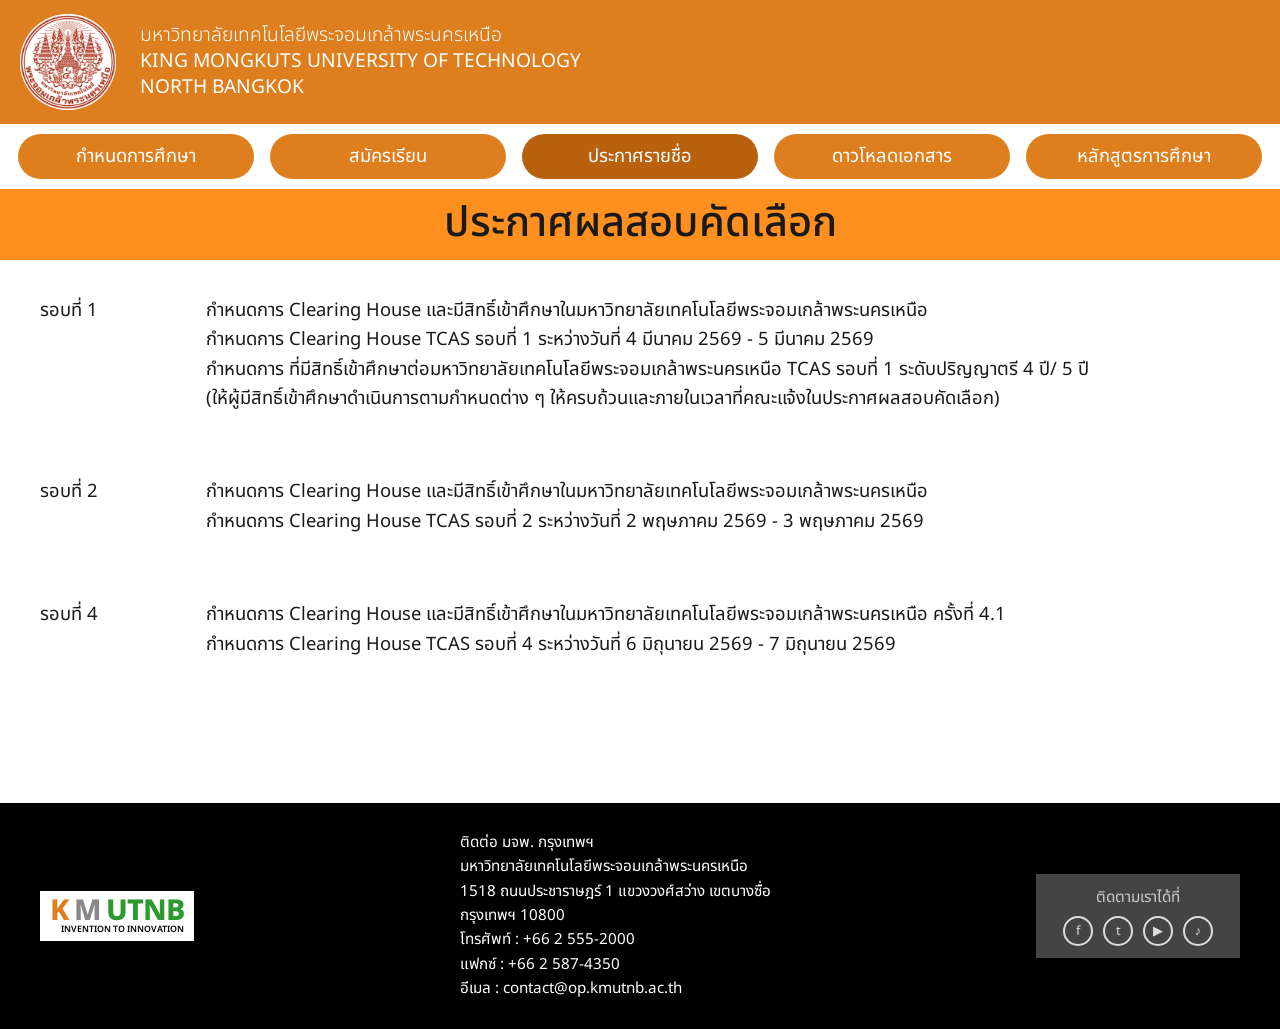
<file: announce.html>
<!doctype html>
<html lang="th">
  <head>
    <meta charset="UTF-8" />
    <meta name="viewport" content="width=device-width, initial-scale=1" />
    <title>ประกาศรายชื่อ</title>
    <link rel="preconnect" href="https://fonts.googleapis.com" />
    <link
      href="https://fonts.googleapis.com/css2?family=Noto+Sans+Thai:wght@300;400;500;700;800&display=swap"
      rel="stylesheet"
    />
    <link rel="stylesheet" href="style.css" />
  </head>
  <body>
    <header class="site-header">
      <div class="logo-seal">
      <img class="logo-seal" src="logo.png" alt="ตรามหาวิทยาลัยเทคโนโลยีพระจอมเกล้าพระนครเหนือ" />
      </div>
      <div class="site-title">
        มหาวิทยาลัยเทคโนโลยีพระจอมเกล้าพระนครเหนือ
        <strong>
          KING MONGKUTS UNIVERSITY OF TECHNOLOGY
          <br />
          NORTH BANGKOK
        </strong>
      </div>
    </header>
    <nav class="nav">
      <a href="schedule.html">กำหนดการศึกษา</a>
      <a href="apply.html">สมัครเรียน</a>
      <a href="announce.html" class="active">ประกาศรายชื่อ</a>
      <a href="download.html">ดาวโหลดเอกสาร</a>
      <a href="curriculum.html">หลักสูตรการศึกษา</a>
    </nav>
    <main>
      <h1 class="page-title">ประกาศผลสอบคัดเลือก</h1>
      <div class="announce">
        <div class="round-row">
          <div class="no">รอบที่ 1</div>
          <div>
            กำหนดการ Clearing House และมีสิทธิ์เข้าศึกษาในมหาวิทยาลัยเทคโนโลยีพระจอมเกล้าพระนครเหนือ
            <br />
            กำหนดการ Clearing House TCAS รอบที่ 1 ระหว่างวันที่ 4 มีนาคม 2569 - 5 มีนาคม 2569
            <br />
            กำหนดการ ที่มีสิทธิ์เข้าศึกษาต่อมหาวิทยาลัยเทคโนโลยีพระจอมเกล้าพระนครเหนือ TCAS รอบที่ 1
            ระดับปริญญาตรี 4 ปี/ 5 ปี
            <br />
            (ให้ผู้มีสิทธิ์เข้าศึกษาดำเนินการตามกำหนดต่าง ๆ
            ให้ครบถ้วนและภายในเวลาที่คณะแจ้งในประกาศผลสอบคัดเลือก)
          </div>
        </div>
        <div class="round-row">
          <div class="no">รอบที่ 2</div>
          <div>
            กำหนดการ Clearing House และมีสิทธิ์เข้าศึกษาในมหาวิทยาลัยเทคโนโลยีพระจอมเกล้าพระนครเหนือ
            <br />
            กำหนดการ Clearing House TCAS รอบที่ 2 ระหว่างวันที่ 2 พฤษภาคม 2569 - 3 พฤษภาคม 2569
          </div>
        </div>
        <div class="round-row">
          <div class="no">รอบที่ 4</div>
          <div>
            กำหนดการ Clearing House และมีสิทธิ์เข้าศึกษาในมหาวิทยาลัยเทคโนโลยีพระจอมเกล้าพระนครเหนือ
            ครั้งที่ 4.1
            <br />
            กำหนดการ Clearing House TCAS รอบที่ 4 ระหว่างวันที่ 6 มิถุนายน 2569 - 7 มิถุนายน 2569
          </div>
        </div>
      </div>
    </main>
    <footer class="site-footer">
      <div class="footer-logo">
        <span class="k">K</span>
        <span class="m">M</span>
        <span class="n">UTNB</span>
        <small>INVENTION TO INNOVATION</small>
      </div>
      <address style="font-style: normal">
        ติดต่อ มจพ. กรุงเทพฯ
        <br />
        มหาวิทยาลัยเทคโนโลยีพระจอมเกล้าพระนครเหนือ
        <br />
        1518 ถนนประชาราษฎร์ 1 แขวงวงศ์สว่าง เขตบางซื่อ
        <br />
        กรุงเทพฯ 10800
        <br />
        โทรศัพท์ : +66 2 555-2000
        <br />
        แฟกซ์ : +66 2 587-4350
        <br />
        อีเมล : contact@op.kmutnb.ac.th
      </address>
      <div class="social">
        ติดตามเราได้ที่
        <br />
        <span>f</span>
        <span>t</span>
        <span>▶</span>
        <span>♪</span>
      </div>
    </footer>
  </body>
</html>
</file>
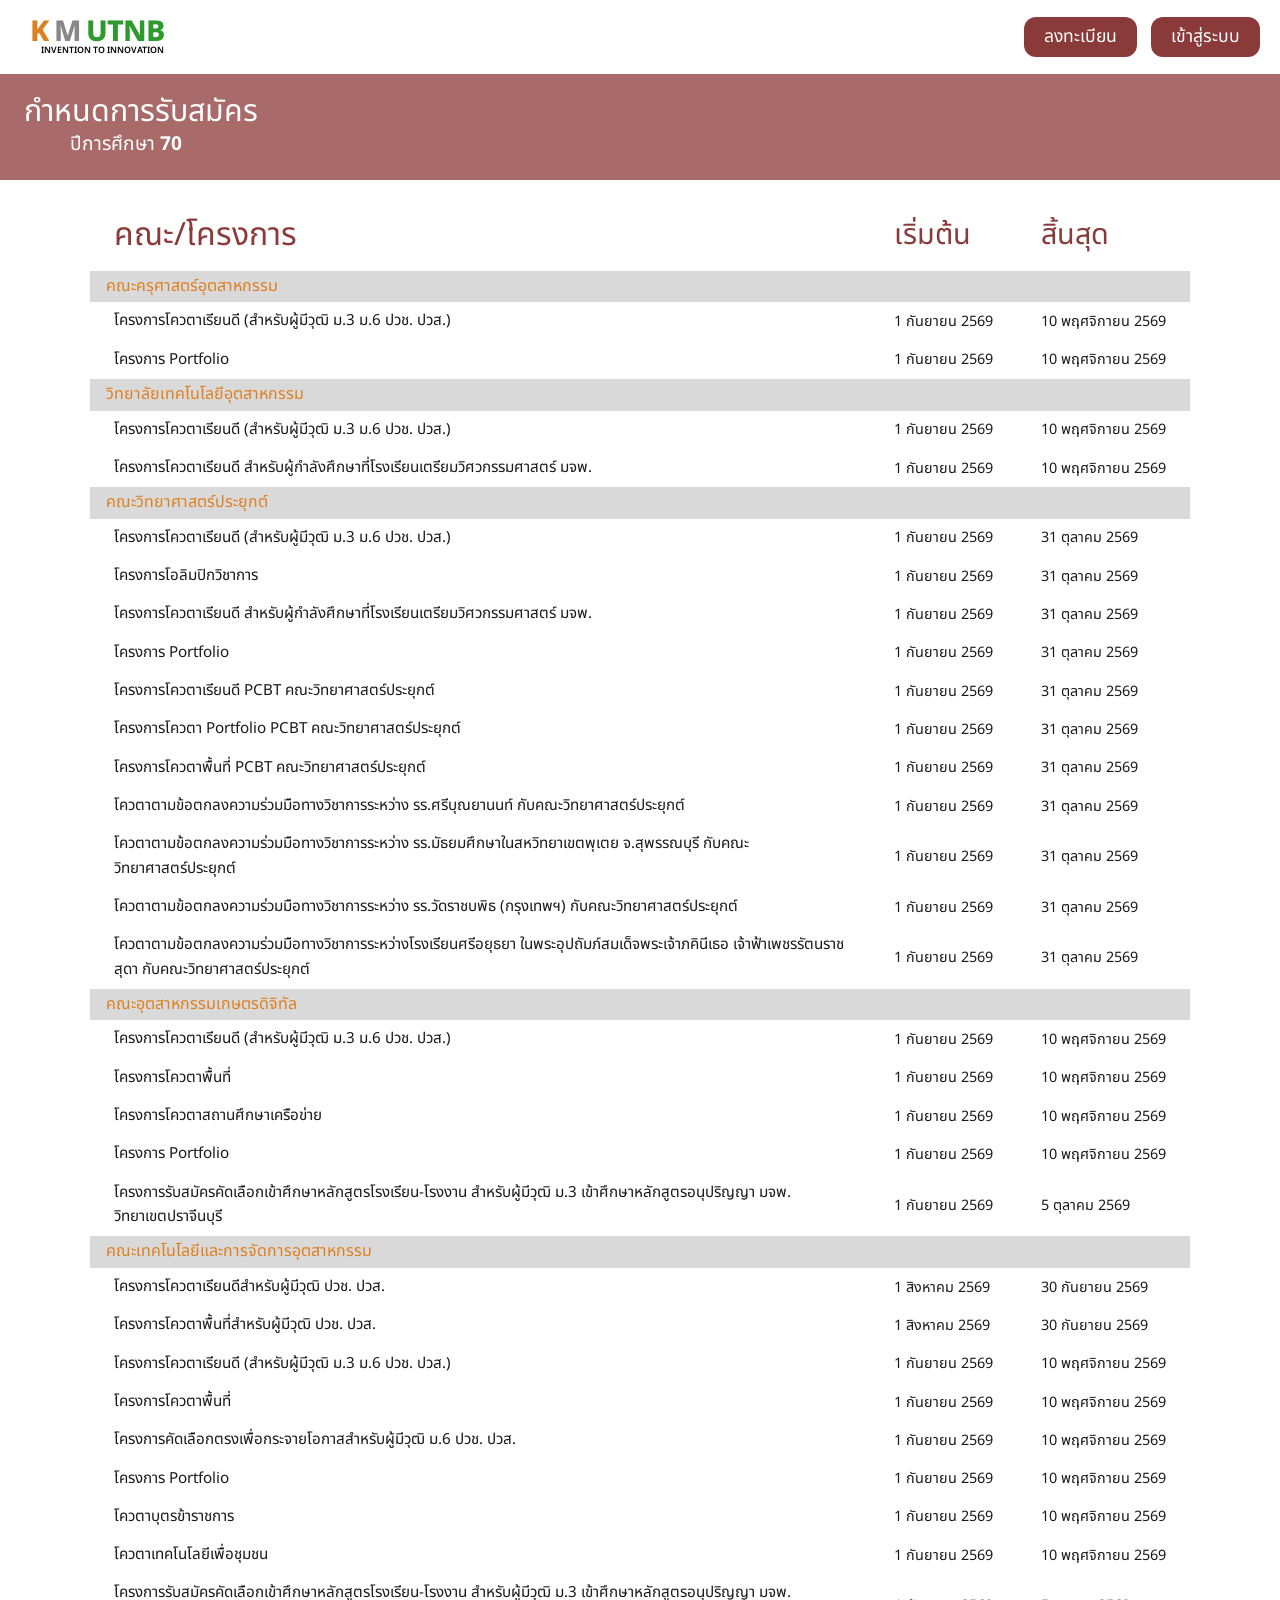
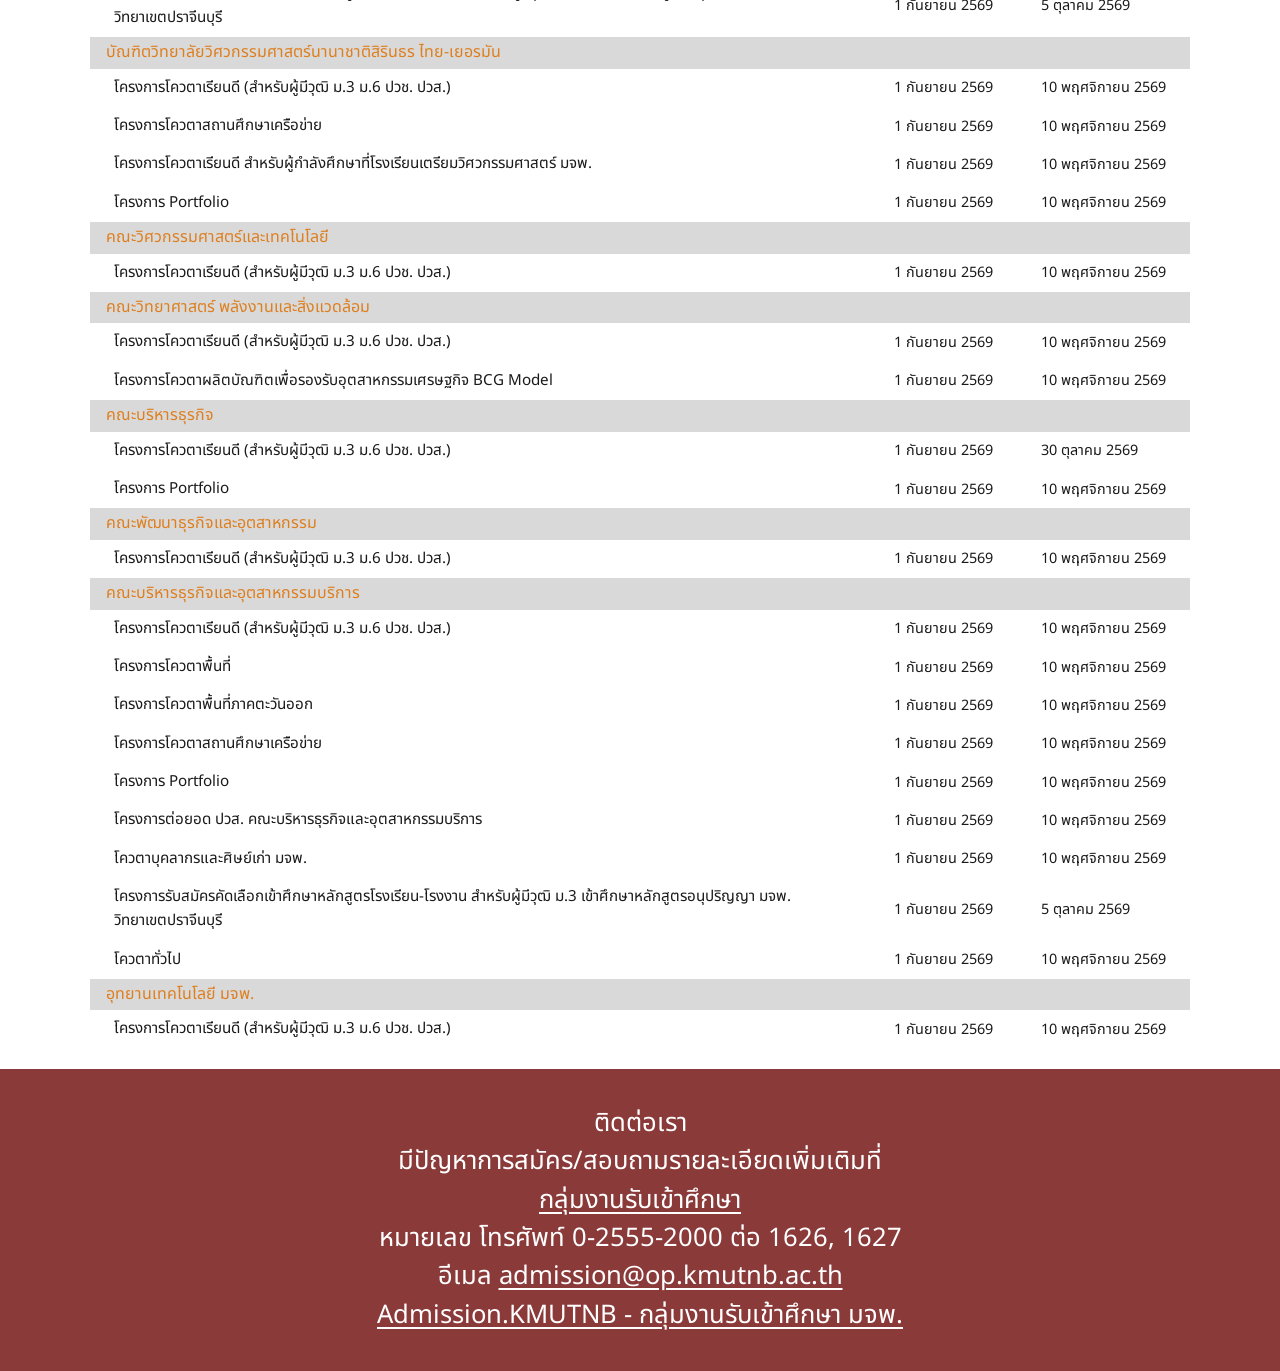
<file: apply.html>
<!doctype html>
<html lang="th">
  <head>
    <meta charset="UTF-8" />
    <meta name="viewport" content="width=device-width, initial-scale=1" />
    <title>สมัครเรียน</title>
    <link rel="preconnect" href="https://fonts.googleapis.com" />
    <link
      href="https://fonts.googleapis.com/css2?family=Noto+Sans+Thai:wght@300;400;500;700;800&display=swap"
      rel="stylesheet"
    />
    <link rel="stylesheet" href="style.css" />
  </head>
  <body class="apply">
    <div class="top">
      <div class="footer-logo">
        <span class="k">K</span>
        <span class="m">M</span>
        <span class="n">UTNB</span>
        <small>INVENTION TO INNOVATION</small>
      </div>
      <div class="btns">
        <a href="register.html">ลงทะเบียน</a>
        <a href="login.html">เข้าสู่ระบบ</a>
      </div>
    </div>
    <div class="apply-hero">
      <h1>กำหนดการรับสมัคร</h1>
      <p>
        ปีการศึกษา
        <b>70</b>
      </p>
    </div>
    <main>
      <table class="apply-table">
        <thead>
          <tr>
            <th>คณะ/โครงการ</th>
            <th>เริ่มต้น</th>
            <th>สิ้นสุด</th>
          </tr>
        </thead>
        <tbody>
          <tr class="faculty"><td colspan="3">คณะครุศาสตร์อุตสาหกรรม</td></tr>
          <tr>
            <td>โครงการโควตาเรียนดี (สำหรับผู้มีวุฒิ ม.3 ม.6 ปวช. ปวส.)</td>
            <td class="d">1 กันยายน 2569</td>
            <td class="d">10 พฤศจิกายน 2569</td>
          </tr>
          <tr>
            <td>โครงการ Portfolio</td>
            <td class="d">1 กันยายน 2569</td>
            <td class="d">10 พฤศจิกายน 2569</td>
          </tr>
          <tr class="faculty"><td colspan="3">วิทยาลัยเทคโนโลยีอุตสาหกรรม</td></tr>
          <tr>
            <td>โครงการโควตาเรียนดี (สำหรับผู้มีวุฒิ ม.3 ม.6 ปวช. ปวส.)</td>
            <td class="d">1 กันยายน 2569</td>
            <td class="d">10 พฤศจิกายน 2569</td>
          </tr>
          <tr>
            <td>โครงการโควตาเรียนดี สำหรับผู้กำลังศึกษาที่โรงเรียนเตรียมวิศวกรรมศาสตร์ มจพ.</td>
            <td class="d">1 กันยายน 2569</td>
            <td class="d">10 พฤศจิกายน 2569</td>
          </tr>
          <tr class="faculty"><td colspan="3">คณะวิทยาศาสตร์ประยุกต์</td></tr>
          <tr>
            <td>โครงการโควตาเรียนดี (สำหรับผู้มีวุฒิ ม.3 ม.6 ปวช. ปวส.)</td>
            <td class="d">1 กันยายน 2569</td>
            <td class="d">31 ตุลาคม 2569</td>
          </tr>
          <tr>
            <td>โครงการโอลิมปิกวิชาการ</td>
            <td class="d">1 กันยายน 2569</td>
            <td class="d">31 ตุลาคม 2569</td>
          </tr>
          <tr>
            <td>โครงการโควตาเรียนดี สำหรับผู้กำลังศึกษาที่โรงเรียนเตรียมวิศวกรรมศาสตร์ มจพ.</td>
            <td class="d">1 กันยายน 2569</td>
            <td class="d">31 ตุลาคม 2569</td>
          </tr>
          <tr>
            <td>โครงการ Portfolio</td>
            <td class="d">1 กันยายน 2569</td>
            <td class="d">31 ตุลาคม 2569</td>
          </tr>
          <tr>
            <td>โครงการโควตาเรียนดี PCBT คณะวิทยาศาสตร์ประยุกต์</td>
            <td class="d">1 กันยายน 2569</td>
            <td class="d">31 ตุลาคม 2569</td>
          </tr>
          <tr>
            <td>โครงการโควตา Portfolio PCBT คณะวิทยาศาสตร์ประยุกต์</td>
            <td class="d">1 กันยายน 2569</td>
            <td class="d">31 ตุลาคม 2569</td>
          </tr>
          <tr>
            <td>โครงการโควตาพื้นที่ PCBT คณะวิทยาศาสตร์ประยุกต์</td>
            <td class="d">1 กันยายน 2569</td>
            <td class="d">31 ตุลาคม 2569</td>
          </tr>
          <tr>
            <td>
              โควตาตามข้อตกลงความร่วมมือทางวิชาการระหว่าง รร.ศรีบุณยานนท์ กับคณะวิทยาศาสตร์ประยุกต์
            </td>
            <td class="d">1 กันยายน 2569</td>
            <td class="d">31 ตุลาคม 2569</td>
          </tr>
          <tr>
            <td>
              โควตาตามข้อตกลงความร่วมมือทางวิชาการระหว่าง รร.มัธยมศึกษาในสหวิทยาเขตพุเตย
              จ.สุพรรณบุรี กับคณะวิทยาศาสตร์ประยุกต์
            </td>
            <td class="d">1 กันยายน 2569</td>
            <td class="d">31 ตุลาคม 2569</td>
          </tr>
          <tr>
            <td>
              โควตาตามข้อตกลงความร่วมมือทางวิชาการระหว่าง รร.วัดราชบพิธ (กรุงเทพฯ)
              กับคณะวิทยาศาสตร์ประยุกต์
            </td>
            <td class="d">1 กันยายน 2569</td>
            <td class="d">31 ตุลาคม 2569</td>
          </tr>
          <tr>
            <td>
              โควตาตามข้อตกลงความร่วมมือทางวิชาการระหว่างโรงเรียนศรีอยุธยา
              ในพระอุปถัมภ์สมเด็จพระเจ้าภคินีเธอ เจ้าฟ้าเพชรรัตนราชสุดา กับคณะวิทยาศาสตร์ประยุกต์
            </td>
            <td class="d">1 กันยายน 2569</td>
            <td class="d">31 ตุลาคม 2569</td>
          </tr>
          <tr class="faculty"><td colspan="3">คณะอุตสาหกรรมเกษตรดิจิทัล</td></tr>
          <tr>
            <td>โครงการโควตาเรียนดี (สำหรับผู้มีวุฒิ ม.3 ม.6 ปวช. ปวส.)</td>
            <td class="d">1 กันยายน 2569</td>
            <td class="d">10 พฤศจิกายน 2569</td>
          </tr>
          <tr>
            <td>โครงการโควตาพื้นที่</td>
            <td class="d">1 กันยายน 2569</td>
            <td class="d">10 พฤศจิกายน 2569</td>
          </tr>
          <tr>
            <td>โครงการโควตาสถานศึกษาเครือข่าย</td>
            <td class="d">1 กันยายน 2569</td>
            <td class="d">10 พฤศจิกายน 2569</td>
          </tr>
          <tr>
            <td>โครงการ Portfolio</td>
            <td class="d">1 กันยายน 2569</td>
            <td class="d">10 พฤศจิกายน 2569</td>
          </tr>
          <tr>
            <td>
              โครงการรับสมัครคัดเลือกเข้าศึกษาหลักสูตรโรงเรียน-โรงงาน สำหรับผู้มีวุฒิ ม.3
              เข้าศึกษาหลักสูตรอนุปริญญา มจพ. วิทยาเขตปราจีนบุรี
            </td>
            <td class="d">1 กันยายน 2569</td>
            <td class="d">5 ตุลาคม 2569</td>
          </tr>
          <tr class="faculty"><td colspan="3">คณะเทคโนโลยีและการจัดการอุตสาหกรรม</td></tr>
          <tr>
            <td>โครงการโควตาเรียนดีสำหรับผู้มีวุฒิ ปวช. ปวส.</td>
            <td class="d">1 สิงหาคม 2569</td>
            <td class="d">30 กันยายน 2569</td>
          </tr>
          <tr>
            <td>โครงการโควตาพื้นที่สำหรับผู้มีวุฒิ ปวช. ปวส.</td>
            <td class="d">1 สิงหาคม 2569</td>
            <td class="d">30 กันยายน 2569</td>
          </tr>
          <tr>
            <td>โครงการโควตาเรียนดี (สำหรับผู้มีวุฒิ ม.3 ม.6 ปวช. ปวส.)</td>
            <td class="d">1 กันยายน 2569</td>
            <td class="d">10 พฤศจิกายน 2569</td>
          </tr>
          <tr>
            <td>โครงการโควตาพื้นที่</td>
            <td class="d">1 กันยายน 2569</td>
            <td class="d">10 พฤศจิกายน 2569</td>
          </tr>
          <tr>
            <td>โครงการคัดเลือกตรงเพื่อกระจายโอกาสสำหรับผู้มีวุฒิ ม.6 ปวช. ปวส.</td>
            <td class="d">1 กันยายน 2569</td>
            <td class="d">10 พฤศจิกายน 2569</td>
          </tr>
          <tr>
            <td>โครงการ Portfolio</td>
            <td class="d">1 กันยายน 2569</td>
            <td class="d">10 พฤศจิกายน 2569</td>
          </tr>
          <tr>
            <td>โควตาบุตรข้าราชการ</td>
            <td class="d">1 กันยายน 2569</td>
            <td class="d">10 พฤศจิกายน 2569</td>
          </tr>
          <tr>
            <td>โควตาเทคโนโลยีเพื่อชุมชน</td>
            <td class="d">1 กันยายน 2569</td>
            <td class="d">10 พฤศจิกายน 2569</td>
          </tr>
          <tr>
            <td>
              โครงการรับสมัครคัดเลือกเข้าศึกษาหลักสูตรโรงเรียน-โรงงาน สำหรับผู้มีวุฒิ ม.3
              เข้าศึกษาหลักสูตรอนุปริญญา มจพ. วิทยาเขตปราจีนบุรี
            </td>
            <td class="d">1 กันยายน 2569</td>
            <td class="d">5 ตุลาคม 2569</td>
          </tr>
          <tr class="faculty">
            <td colspan="3">บัณฑิตวิทยาลัยวิศวกรรมศาสตร์นานาชาติสิรินธร ไทย-เยอรมัน</td>
          </tr>
          <tr>
            <td>โครงการโควตาเรียนดี (สำหรับผู้มีวุฒิ ม.3 ม.6 ปวช. ปวส.)</td>
            <td class="d">1 กันยายน 2569</td>
            <td class="d">10 พฤศจิกายน 2569</td>
          </tr>
          <tr>
            <td>โครงการโควตาสถานศึกษาเครือข่าย</td>
            <td class="d">1 กันยายน 2569</td>
            <td class="d">10 พฤศจิกายน 2569</td>
          </tr>
          <tr>
            <td>โครงการโควตาเรียนดี สำหรับผู้กำลังศึกษาที่โรงเรียนเตรียมวิศวกรรมศาสตร์ มจพ.</td>
            <td class="d">1 กันยายน 2569</td>
            <td class="d">10 พฤศจิกายน 2569</td>
          </tr>
          <tr>
            <td>โครงการ Portfolio</td>
            <td class="d">1 กันยายน 2569</td>
            <td class="d">10 พฤศจิกายน 2569</td>
          </tr>
          <tr class="faculty"><td colspan="3">คณะวิศวกรรมศาสตร์และเทคโนโลยี</td></tr>
          <tr>
            <td>โครงการโควตาเรียนดี (สำหรับผู้มีวุฒิ ม.3 ม.6 ปวช. ปวส.)</td>
            <td class="d">1 กันยายน 2569</td>
            <td class="d">10 พฤศจิกายน 2569</td>
          </tr>
          <tr class="faculty"><td colspan="3">คณะวิทยาศาสตร์ พลังงานและสิ่งแวดล้อม</td></tr>
          <tr>
            <td>โครงการโควตาเรียนดี (สำหรับผู้มีวุฒิ ม.3 ม.6 ปวช. ปวส.)</td>
            <td class="d">1 กันยายน 2569</td>
            <td class="d">10 พฤศจิกายน 2569</td>
          </tr>
          <tr>
            <td>โครงการโควตาผลิตบัณฑิตเพื่อรองรับอุตสาหกรรมเศรษฐกิจ BCG Model</td>
            <td class="d">1 กันยายน 2569</td>
            <td class="d">10 พฤศจิกายน 2569</td>
          </tr>
          <tr class="faculty"><td colspan="3">คณะบริหารธุรกิจ</td></tr>
          <tr>
            <td>โครงการโควตาเรียนดี (สำหรับผู้มีวุฒิ ม.3 ม.6 ปวช. ปวส.)</td>
            <td class="d">1 กันยายน 2569</td>
            <td class="d">30 ตุลาคม 2569</td>
          </tr>
          <tr>
            <td>โครงการ Portfolio</td>
            <td class="d">1 กันยายน 2569</td>
            <td class="d">10 พฤศจิกายน 2569</td>
          </tr>
          <tr class="faculty"><td colspan="3">คณะพัฒนาธุรกิจและอุตสาหกรรม</td></tr>
          <tr>
            <td>โครงการโควตาเรียนดี (สำหรับผู้มีวุฒิ ม.3 ม.6 ปวช. ปวส.)</td>
            <td class="d">1 กันยายน 2569</td>
            <td class="d">10 พฤศจิกายน 2569</td>
          </tr>
          <tr class="faculty"><td colspan="3">คณะบริหารธุรกิจและอุตสาหกรรมบริการ</td></tr>
          <tr>
            <td>โครงการโควตาเรียนดี (สำหรับผู้มีวุฒิ ม.3 ม.6 ปวช. ปวส.)</td>
            <td class="d">1 กันยายน 2569</td>
            <td class="d">10 พฤศจิกายน 2569</td>
          </tr>
          <tr>
            <td>โครงการโควตาพื้นที่</td>
            <td class="d">1 กันยายน 2569</td>
            <td class="d">10 พฤศจิกายน 2569</td>
          </tr>
          <tr>
            <td>โครงการโควตาพื้นที่ภาคตะวันออก</td>
            <td class="d">1 กันยายน 2569</td>
            <td class="d">10 พฤศจิกายน 2569</td>
          </tr>
          <tr>
            <td>โครงการโควตาสถานศึกษาเครือข่าย</td>
            <td class="d">1 กันยายน 2569</td>
            <td class="d">10 พฤศจิกายน 2569</td>
          </tr>
          <tr>
            <td>โครงการ Portfolio</td>
            <td class="d">1 กันยายน 2569</td>
            <td class="d">10 พฤศจิกายน 2569</td>
          </tr>
          <tr>
            <td>โครงการต่อยอด ปวส. คณะบริหารธุรกิจและอุตสาหกรรมบริการ</td>
            <td class="d">1 กันยายน 2569</td>
            <td class="d">10 พฤศจิกายน 2569</td>
          </tr>
          <tr>
            <td>โควตาบุคลากรและศิษย์เก่า มจพ.</td>
            <td class="d">1 กันยายน 2569</td>
            <td class="d">10 พฤศจิกายน 2569</td>
          </tr>
          <tr>
            <td>
              โครงการรับสมัครคัดเลือกเข้าศึกษาหลักสูตรโรงเรียน-โรงงาน สำหรับผู้มีวุฒิ ม.3
              เข้าศึกษาหลักสูตรอนุปริญญา มจพ. วิทยาเขตปราจีนบุรี
            </td>
            <td class="d">1 กันยายน 2569</td>
            <td class="d">5 ตุลาคม 2569</td>
          </tr>
          <tr>
            <td>โควตาทั่วไป</td>
            <td class="d">1 กันยายน 2569</td>
            <td class="d">10 พฤศจิกายน 2569</td>
          </tr>
          <tr class="faculty"><td colspan="3">อุทยานเทคโนโลยี มจพ.</td></tr>
          <tr>
            <td>โครงการโควตาเรียนดี (สำหรับผู้มีวุฒิ ม.3 ม.6 ปวช. ปวส.)</td>
            <td class="d">1 กันยายน 2569</td>
            <td class="d">10 พฤศจิกายน 2569</td>
          </tr>
        </tbody>
      </table>
    </main>
    <section class="contact-maroon">
      ติดต่อเรา
      <br />
      มีปัญหาการสมัคร/สอบถามรายละเอียดเพิ่มเติมที่
      <br />
      <u>กลุ่มงานรับเข้าศึกษา</u>
      <br />
      หมายเลข โทรศัพท์ 0-2555-2000 ต่อ 1626, 1627
      <br />
      อีเมล
      <u>admission@op.kmutnb.ac.th</u>
      <br />
      <u>Admission.KMUTNB - กลุ่มงานรับเข้าศึกษา มจพ.</u>
    </section>
  </body>
</html>
</file>
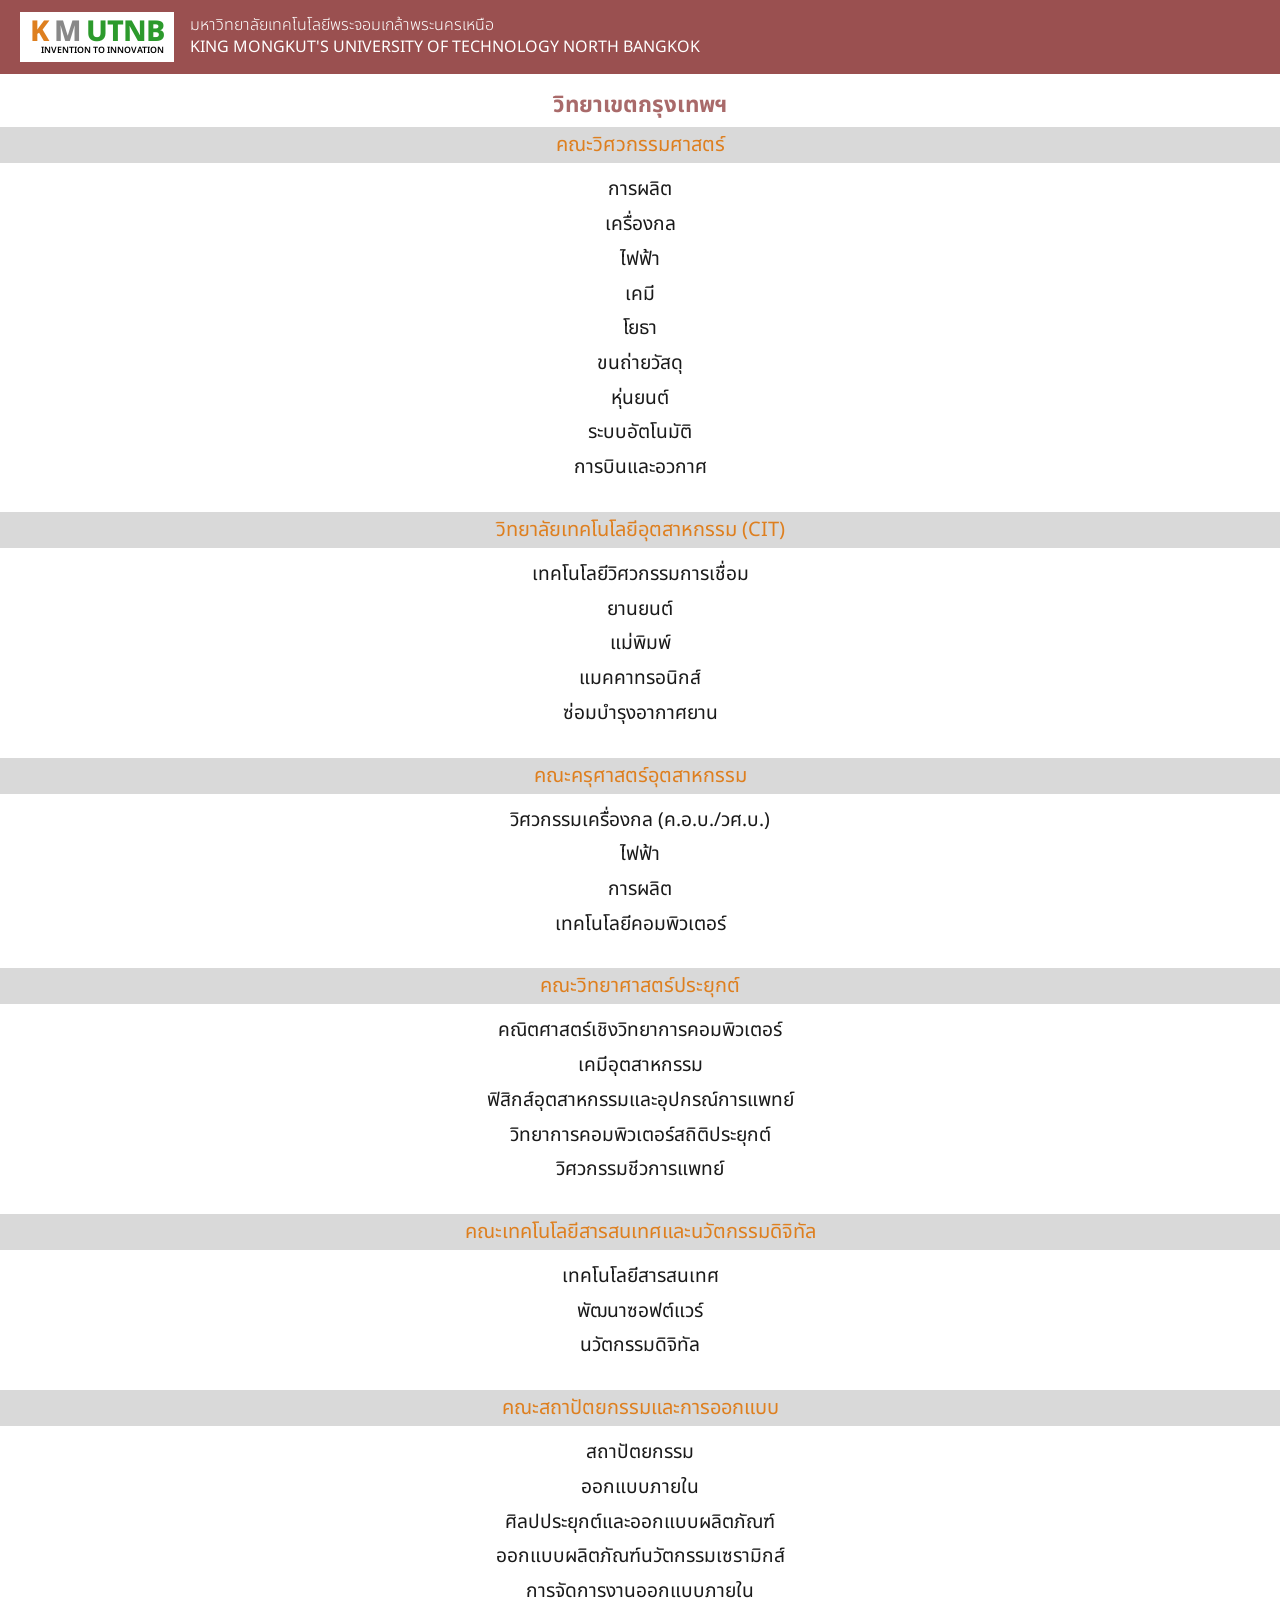
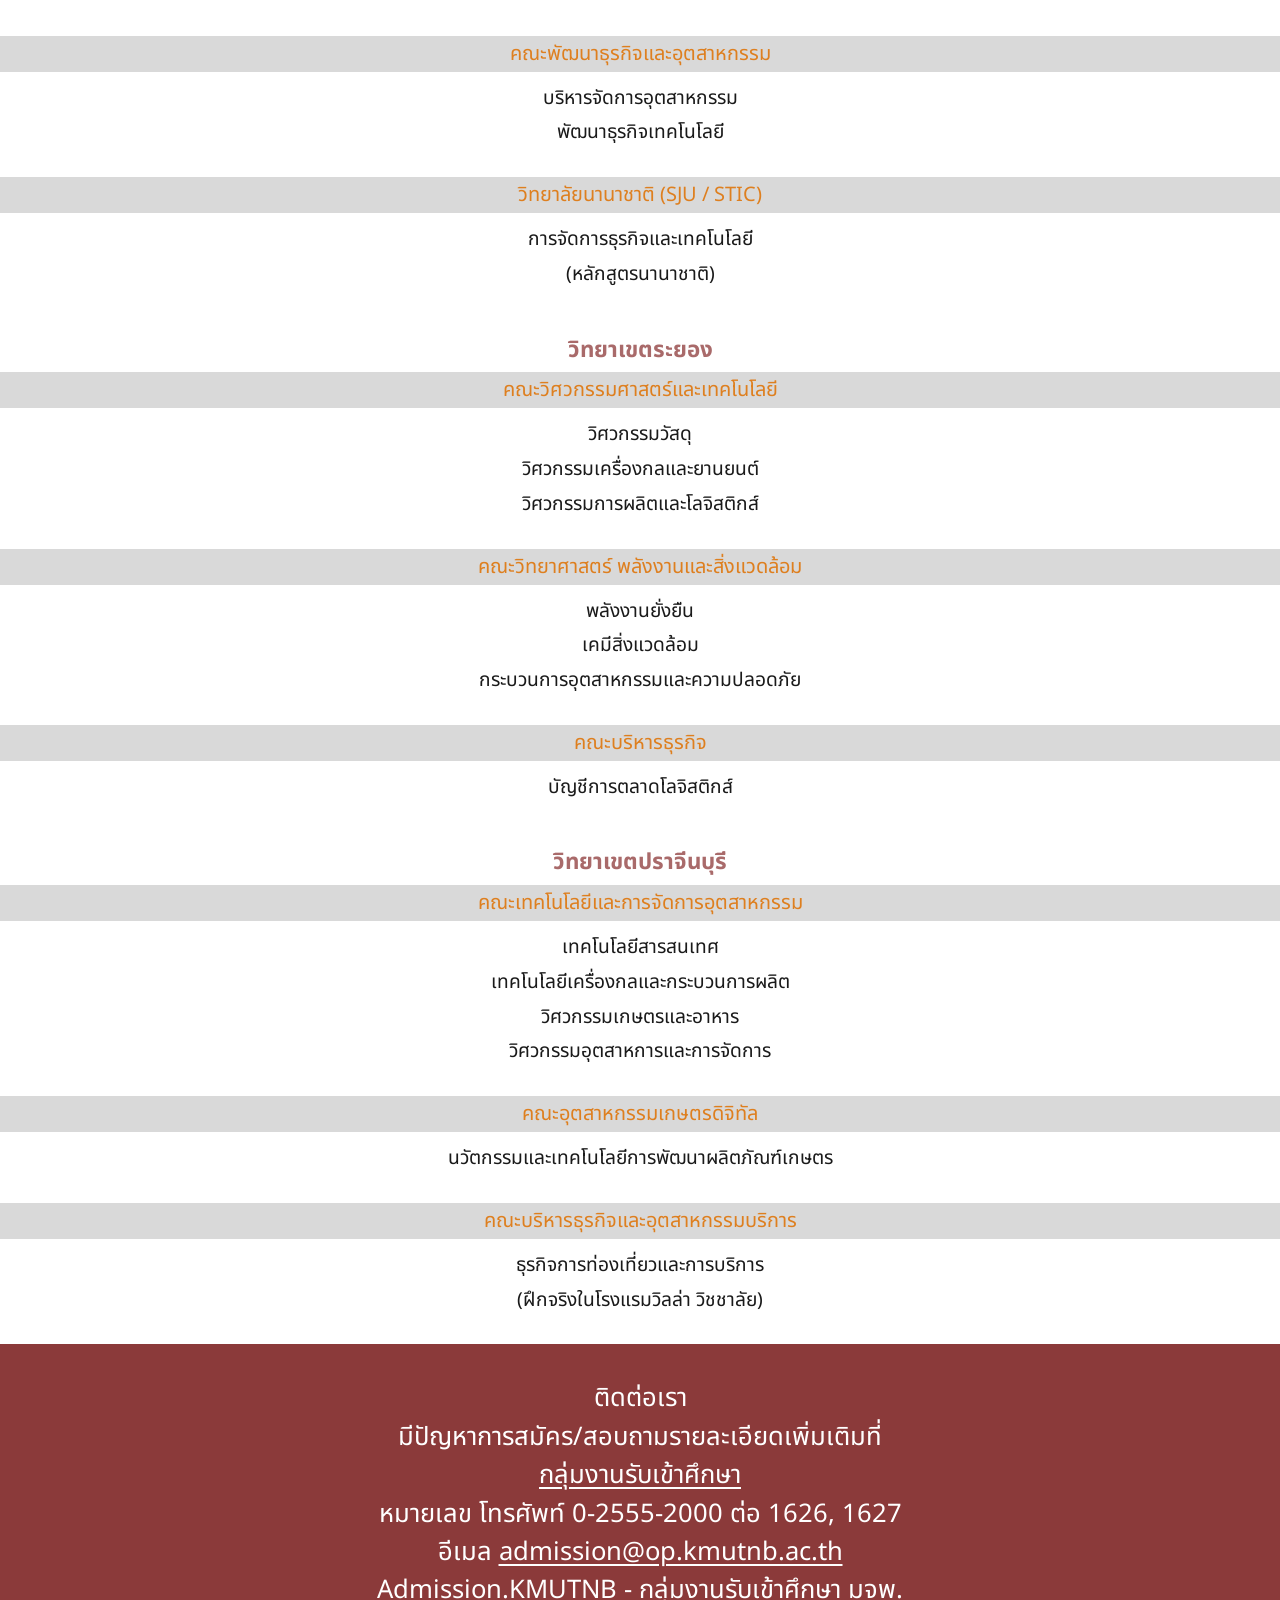
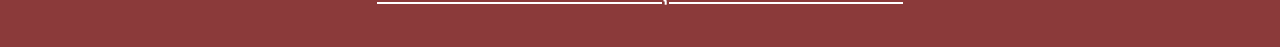
<file: curriculum.html>
<!doctype html>
<html lang="th">
  <head>
    <meta charset="UTF-8" />
    <meta name="viewport" content="width=device-width, initial-scale=1" />
    <title>หลักสูตรการศึกษา</title>
    <link rel="preconnect" href="https://fonts.googleapis.com" />
    <link
      href="https://fonts.googleapis.com/css2?family=Noto+Sans+Thai:wght@300;400;500;700;800&display=swap"
      rel="stylesheet"
    />
    <link rel="stylesheet" href="style.css" />
  </head>
  <body>
    <div class="curr-head">
      <div class="footer-logo">
        <span class="k">K</span>
        <span class="m">M</span>
        <span class="n">UTNB</span>
        <small>INVENTION TO INNOVATION</small>
      </div>
      <div class="site-title">
        มหาวิทยาลัยเทคโนโลยีพระจอมเกล้าพระนครเหนือ
        <strong>KING MONGKUT&#39;S UNIVERSITY OF TECHNOLOGY NORTH BANGKOK</strong>
      </div>
    </div>
    <main>
      <h2 class="campus">วิทยาเขตกรุงเทพฯ</h2>
      <div class="faculty-bar">คณะวิศวกรรมศาสตร์</div>
      <ul class="majors">
        <li>การผลิต</li>
        <li>เครื่องกล</li>
        <li>ไฟฟ้า</li>
        <li>เคมี</li>
        <li>โยธา</li>
        <li>ขนถ่ายวัสดุ</li>
        <li>หุ่นยนต์</li>
        <li>ระบบอัตโนมัติ</li>
        <li>การบินและอวกาศ</li>
      </ul>
      <div class="faculty-bar">วิทยาลัยเทคโนโลยีอุตสาหกรรม (CIT)</div>
      <ul class="majors">
        <li>เทคโนโลยีวิศวกรรมการเชื่อม</li>
        <li>ยานยนต์</li>
        <li>แม่พิมพ์</li>
        <li>แมคคาทรอนิกส์</li>
        <li>ซ่อมบำรุงอากาศยาน</li>
      </ul>
      <div class="faculty-bar">คณะครุศาสตร์อุตสาหกรรม</div>
      <ul class="majors">
        <li>วิศวกรรมเครื่องกล (ค.อ.บ./วศ.บ.)</li>
        <li>ไฟฟ้า</li>
        <li>การผลิต</li>
        <li>เทคโนโลยีคอมพิวเตอร์</li>
      </ul>
      <div class="faculty-bar">คณะวิทยาศาสตร์ประยุกต์</div>
      <ul class="majors">
        <li>คณิตศาสตร์เชิงวิทยาการคอมพิวเตอร์</li>
        <li>เคมีอุตสาหกรรม</li>
        <li>ฟิสิกส์อุตสาหกรรมและอุปกรณ์การแพทย์</li>
        <li>วิทยาการคอมพิวเตอร์สถิติประยุกต์</li>
        <li>วิศวกรรมชีวการแพทย์</li>
      </ul>
      <div class="faculty-bar">คณะเทคโนโลยีสารสนเทศและนวัตกรรมดิจิทัล</div>
      <ul class="majors">
        <li>เทคโนโลยีสารสนเทศ</li>
        <li>พัฒนาซอฟต์แวร์</li>
        <li>นวัตกรรมดิจิทัล</li>
      </ul>
      <div class="faculty-bar">คณะสถาปัตยกรรมและการออกแบบ</div>
      <ul class="majors">
        <li>สถาปัตยกรรม</li>
        <li>ออกแบบภายใน</li>
        <li>ศิลปประยุกต์และออกแบบผลิตภัณฑ์</li>
        <li>ออกแบบผลิตภัณฑ์นวัตกรรมเซรามิกส์</li>
        <li>การจัดการงานออกแบบภายใน</li>
      </ul>
      <div class="faculty-bar">คณะพัฒนาธุรกิจและอุตสาหกรรม</div>
      <ul class="majors">
        <li>บริหารจัดการอุตสาหกรรม</li>
        <li>พัฒนาธุรกิจเทคโนโลยี</li>
      </ul>
      <div class="faculty-bar">วิทยาลัยนานาชาติ (SJU / STIC)</div>
      <ul class="majors">
        <li>การจัดการธุรกิจและเทคโนโลยี</li>
        <li>(หลักสูตรนานาชาติ)</li>
      </ul>
      <h2 class="campus">วิทยาเขตระยอง</h2>
      <div class="faculty-bar">คณะวิศวกรรมศาสตร์และเทคโนโลยี</div>
      <ul class="majors">
        <li>วิศวกรรมวัสดุ</li>
        <li>วิศวกรรมเครื่องกลและยานยนต์</li>
        <li>วิศวกรรมการผลิตและโลจิสติกส์</li>
      </ul>
      <div class="faculty-bar">คณะวิทยาศาสตร์ พลังงานและสิ่งแวดล้อม</div>
      <ul class="majors">
        <li>พลังงานยั่งยืน</li>
        <li>เคมีสิ่งแวดล้อม</li>
        <li>กระบวนการอุตสาหกรรมและความปลอดภัย</li>
      </ul>
      <div class="faculty-bar">คณะบริหารธุรกิจ</div>
      <ul class="majors">
        <li>บัญชีการตลาดโลจิสติกส์</li>
      </ul>
      <h2 class="campus">วิทยาเขตปราจีนบุรี</h2>
      <div class="faculty-bar">คณะเทคโนโลยีและการจัดการอุตสาหกรรม</div>
      <ul class="majors">
        <li>เทคโนโลยีสารสนเทศ</li>
        <li>เทคโนโลยีเครื่องกลและกระบวนการผลิต</li>
        <li>วิศวกรรมเกษตรและอาหาร</li>
        <li>วิศวกรรมอุตสาหการและการจัดการ</li>
      </ul>
      <div class="faculty-bar">คณะอุตสาหกรรมเกษตรดิจิทัล</div>
      <ul class="majors">
        <li>นวัตกรรมและเทคโนโลยีการพัฒนาผลิตภัณฑ์เกษตร</li>
      </ul>
      <div class="faculty-bar">คณะบริหารธุรกิจและอุตสาหกรรมบริการ</div>
      <ul class="majors">
        <li>ธุรกิจการท่องเที่ยวและการบริการ</li>
        <li>(ฝึกจริงในโรงแรมวิลล่า วิชชาลัย)</li>
      </ul>
    </main>
    <section class="contact-maroon">
      ติดต่อเรา
      <br />
      มีปัญหาการสมัคร/สอบถามรายละเอียดเพิ่มเติมที่
      <br />
      <u>กลุ่มงานรับเข้าศึกษา</u>
      <br />
      หมายเลข โทรศัพท์ 0-2555-2000 ต่อ 1626, 1627
      <br />
      อีเมล
      <u>admission@op.kmutnb.ac.th</u>
      <br />
      <u>Admission.KMUTNB - กลุ่มงานรับเข้าศึกษา มจพ.</u>
    </section>
  </body>
</html>
</file>
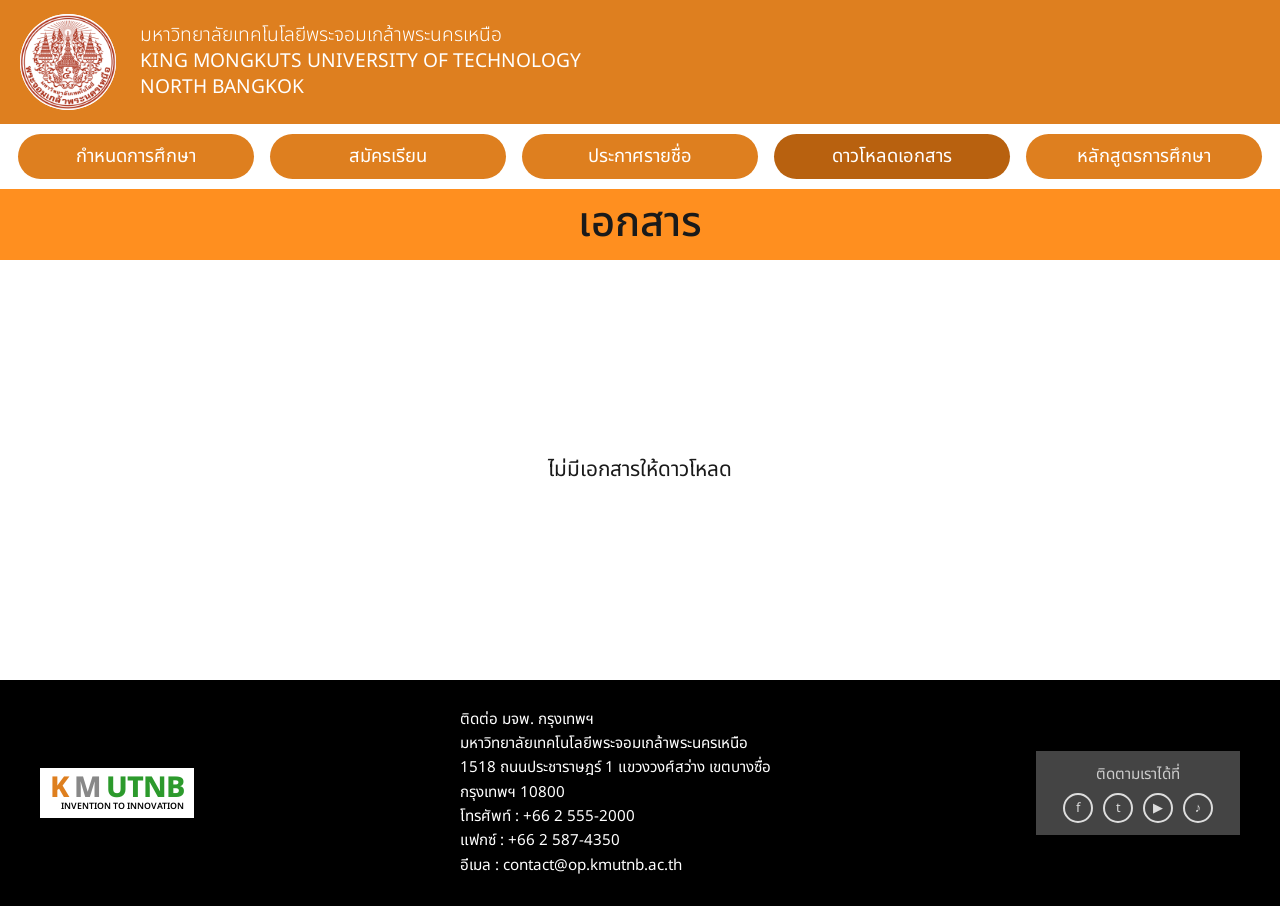
<file: download.html>
<!doctype html>
<html lang="th">
  <head>
    <meta charset="UTF-8" />
    <meta name="viewport" content="width=device-width, initial-scale=1" />
    <title>ดาวน์โหลดเอกสาร</title>
    <link rel="preconnect" href="https://fonts.googleapis.com" />
    <link
      href="https://fonts.googleapis.com/css2?family=Noto+Sans+Thai:wght@300;400;500;700;800&display=swap"
      rel="stylesheet"
    />
    <link rel="stylesheet" href="style.css" />
  </head>
  <body>
    <header class="site-header">
      <div class="logo-seal">
      <img class="logo-seal" src="logo.png" alt="ตรามหาวิทยาลัยเทคโนโลยีพระจอมเกล้าพระนครเหนือ" />
      </div>
      <div class="site-title">
        มหาวิทยาลัยเทคโนโลยีพระจอมเกล้าพระนครเหนือ
        <strong>
          KING MONGKUTS UNIVERSITY OF TECHNOLOGY
          <br />
          NORTH BANGKOK
        </strong>
      </div>
    </header>
    <nav class="nav">
      <a href="schedule.html">กำหนดการศึกษา</a>
      <a href="apply.html">สมัครเรียน</a>
      <a href="announce.html">ประกาศรายชื่อ</a>
      <a href="download.html" class="active">ดาวโหลดเอกสาร</a>
      <a href="curriculum.html">หลักสูตรการศึกษา</a>
    </nav>
    <main>
      <h1 class="page-title">เอกสาร</h1>
      <p class="empty">ไม่มีเอกสารให้ดาวโหลด</p>
    </main>
    <footer class="site-footer">
      <div class="footer-logo">
        <span class="k">K</span>
        <span class="m">M</span>
        <span class="n">UTNB</span>
        <small>INVENTION TO INNOVATION</small>
      </div>
      <address style="font-style: normal">
        ติดต่อ มจพ. กรุงเทพฯ
        <br />
        มหาวิทยาลัยเทคโนโลยีพระจอมเกล้าพระนครเหนือ
        <br />
        1518 ถนนประชาราษฎร์ 1 แขวงวงศ์สว่าง เขตบางซื่อ
        <br />
        กรุงเทพฯ 10800
        <br />
        โทรศัพท์ : +66 2 555-2000
        <br />
        แฟกซ์ : +66 2 587-4350
        <br />
        อีเมล : contact@op.kmutnb.ac.th
      </address>
      <div class="social">
        ติดตามเราได้ที่
        <br />
        <span>f</span>
        <span>t</span>
        <span>▶</span>
        <span>♪</span>
      </div>
    </footer>
  </body>
</html>
</file>
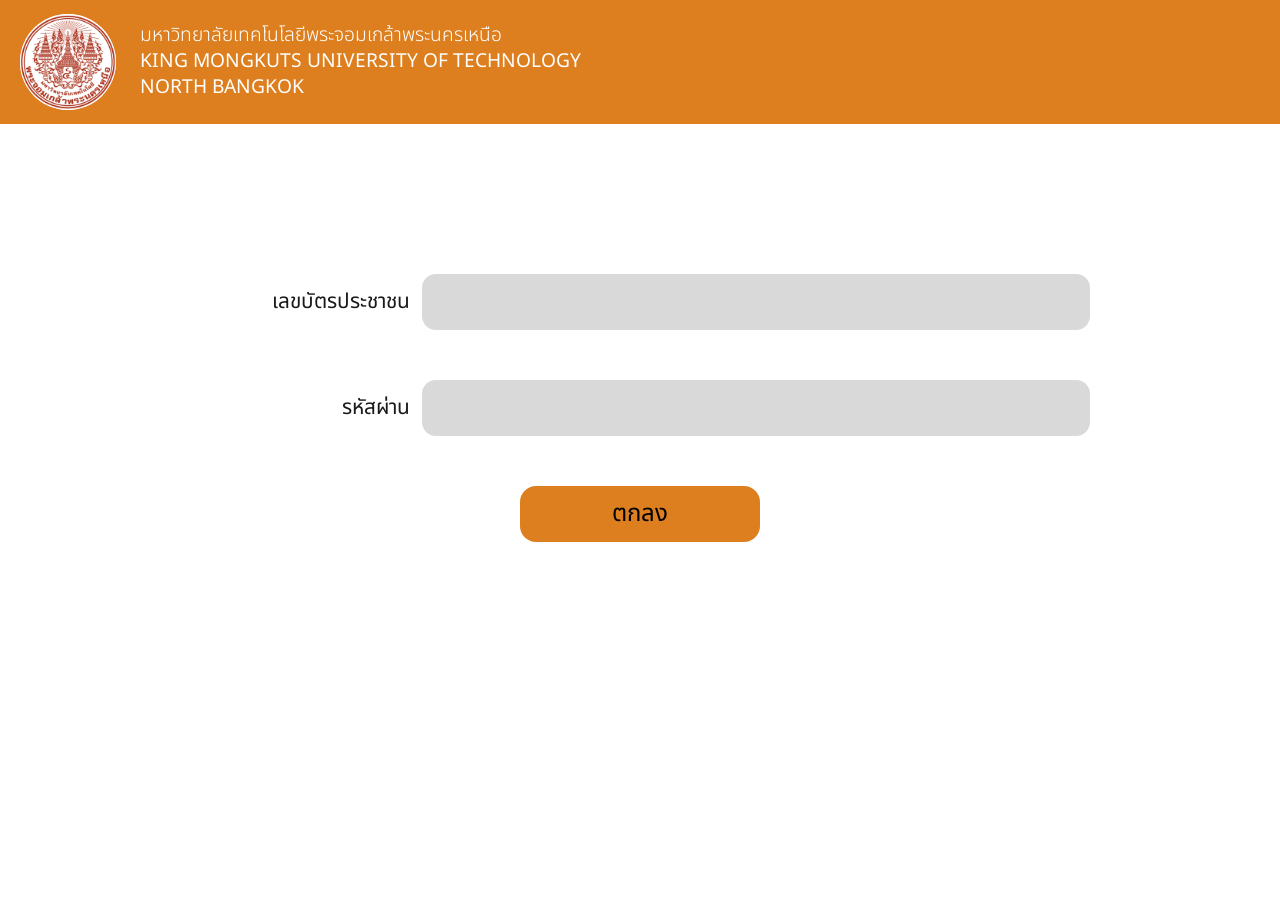
<file: login.html>
<!doctype html>
<html lang="th">
  <head>
    <meta charset="UTF-8" />
    <meta name="viewport" content="width=device-width, initial-scale=1" />
    <title>เข้าสู่ระบบ</title>
    <link rel="preconnect" href="https://fonts.googleapis.com" />
    <link
      href="https://fonts.googleapis.com/css2?family=Noto+Sans+Thai:wght@300;400;500;700;800&display=swap"
      rel="stylesheet"
    />
    <link rel="stylesheet" href="style.css" />
  </head>
  <body class="form-page">
    <header class="site-header">
      <div class="logo-seal">
       <img class="logo-seal" src="logo.png" alt="ตรามหาวิทยาลัยเทคโนโลยีพระจอมเกล้าพระนครเหนือ" />
      </div>
      <div class="site-title">
        มหาวิทยาลัยเทคโนโลยีพระจอมเกล้าพระนครเหนือ
        <strong>
          KING MONGKUTS UNIVERSITY OF TECHNOLOGY
          <br />
          NORTH BANGKOK
        </strong>
      </div>
    </header>
    <main>
      <form action="success.html" method="get">
        <div class="login-form">
          <div class="field">
            <label for="idcard">เลขบัตรประชาชน</label>
            <input id="idcard" name="idcard" type="text" required />
          </div>
          <div class="field">
            <label for="pass">รหัสผ่าน</label>
            <input id="pass" name="pass" type="password" required />
          </div>
        </div>
        <button class="btn-ok" type="submit">ตกลง</button>
      </form>
    </main>
  </body>
</html>
</file>
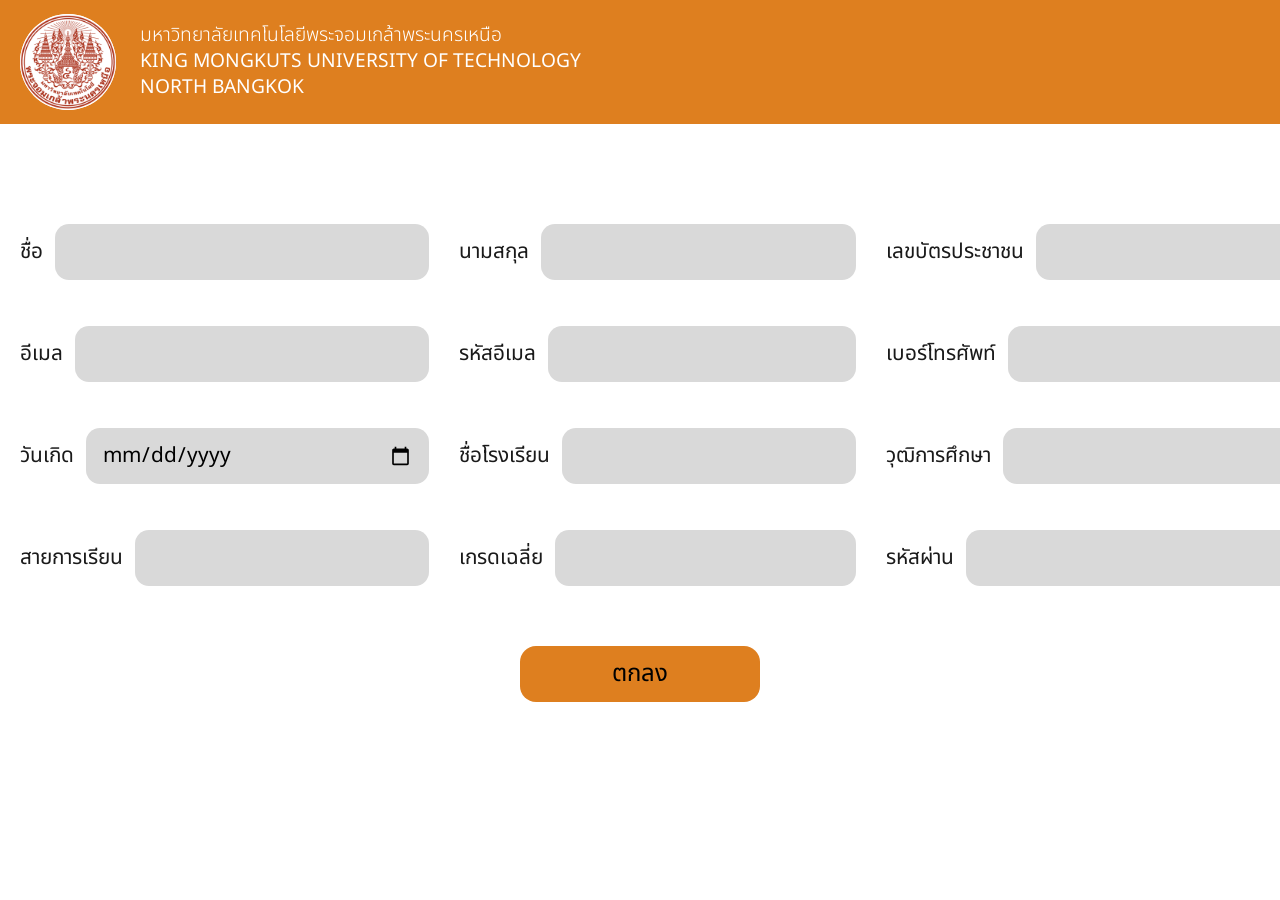
<file: register.html>
<!doctype html>
<html lang="th">
  <head>
    <meta charset="UTF-8" />
    <meta name="viewport" content="width=device-width, initial-scale=1" />
    <title>ลงทะเบียน</title>
    <link rel="preconnect" href="https://fonts.googleapis.com" />
    <link
      href="https://fonts.googleapis.com/css2?family=Noto+Sans+Thai:wght@300;400;500;700;800&display=swap"
      rel="stylesheet"
    />
    <link rel="stylesheet" href="style.css" />
  </head>
  <body class="form-page">
    <header class="site-header">
      <div class="logo-seal">
       <img class="logo-seal" src="logo.png" alt="ตรามหาวิทยาลัยเทคโนโลยีพระจอมเกล้าพระนครเหนือ" />
      </div>
      <div class="site-title">
        มหาวิทยาลัยเทคโนโลยีพระจอมเกล้าพระนครเหนือ
        <strong>
          KING MONGKUTS UNIVERSITY OF TECHNOLOGY
          <br />
          NORTH BANGKOK
        </strong>
      </div>
    </header>
    <main>
      <form action="success.html" method="get">
        <div class="form-grid">
          <div class="field">
            <label for="fname">ชื่อ</label>
            <input id="fname" name="fname" type="text" required />
          </div>
          <div class="field">
            <label for="lname">นามสกุล</label>
            <input id="lname" name="lname" type="text" required />
          </div>
          <div class="field">
            <label for="idcard">เลขบัตรประชาชน</label>
            <input id="idcard" name="idcard" type="text" required />
          </div>
          <div class="field">
            <label for="email">อีเมล</label>
            <input id="email" name="email" type="email" required />
          </div>
          <div class="field">
            <label for="emailpass">รหัสอีเมล</label>
            <input id="emailpass" name="emailpass" type="password" required />
          </div>
          <div class="field">
            <label for="phone">เบอร์โทรศัพท์</label>
            <input id="phone" name="phone" type="tel" required />
          </div>
          <div class="field">
            <label for="dob">วันเกิด</label>
            <input id="dob" name="dob" type="date" required />
          </div>
          <div class="field">
            <label for="school">ชื่อโรงเรียน</label>
            <input id="school" name="school" type="text" required />
          </div>
          <div class="field">
            <label for="edu">วุฒิการศึกษา</label>
            <input id="edu" name="edu" type="text" required />
          </div>
          <div class="field">
            <label for="track">สายการเรียน</label>
            <input id="track" name="track" type="text" required />
          </div>
          <div class="field">
            <label for="gpa">เกรดเฉลี่ย</label>
            <input id="gpa" name="gpa" type="text" required />
          </div>
          <div class="field">
            <label for="pass">รหัสผ่าน</label>
            <input id="pass" name="pass" type="password" required />
          </div>
        </div>
        <button class="btn-ok" type="submit">ตกลง</button>
      </form>
    </main>
  </body>
</html>
</file>
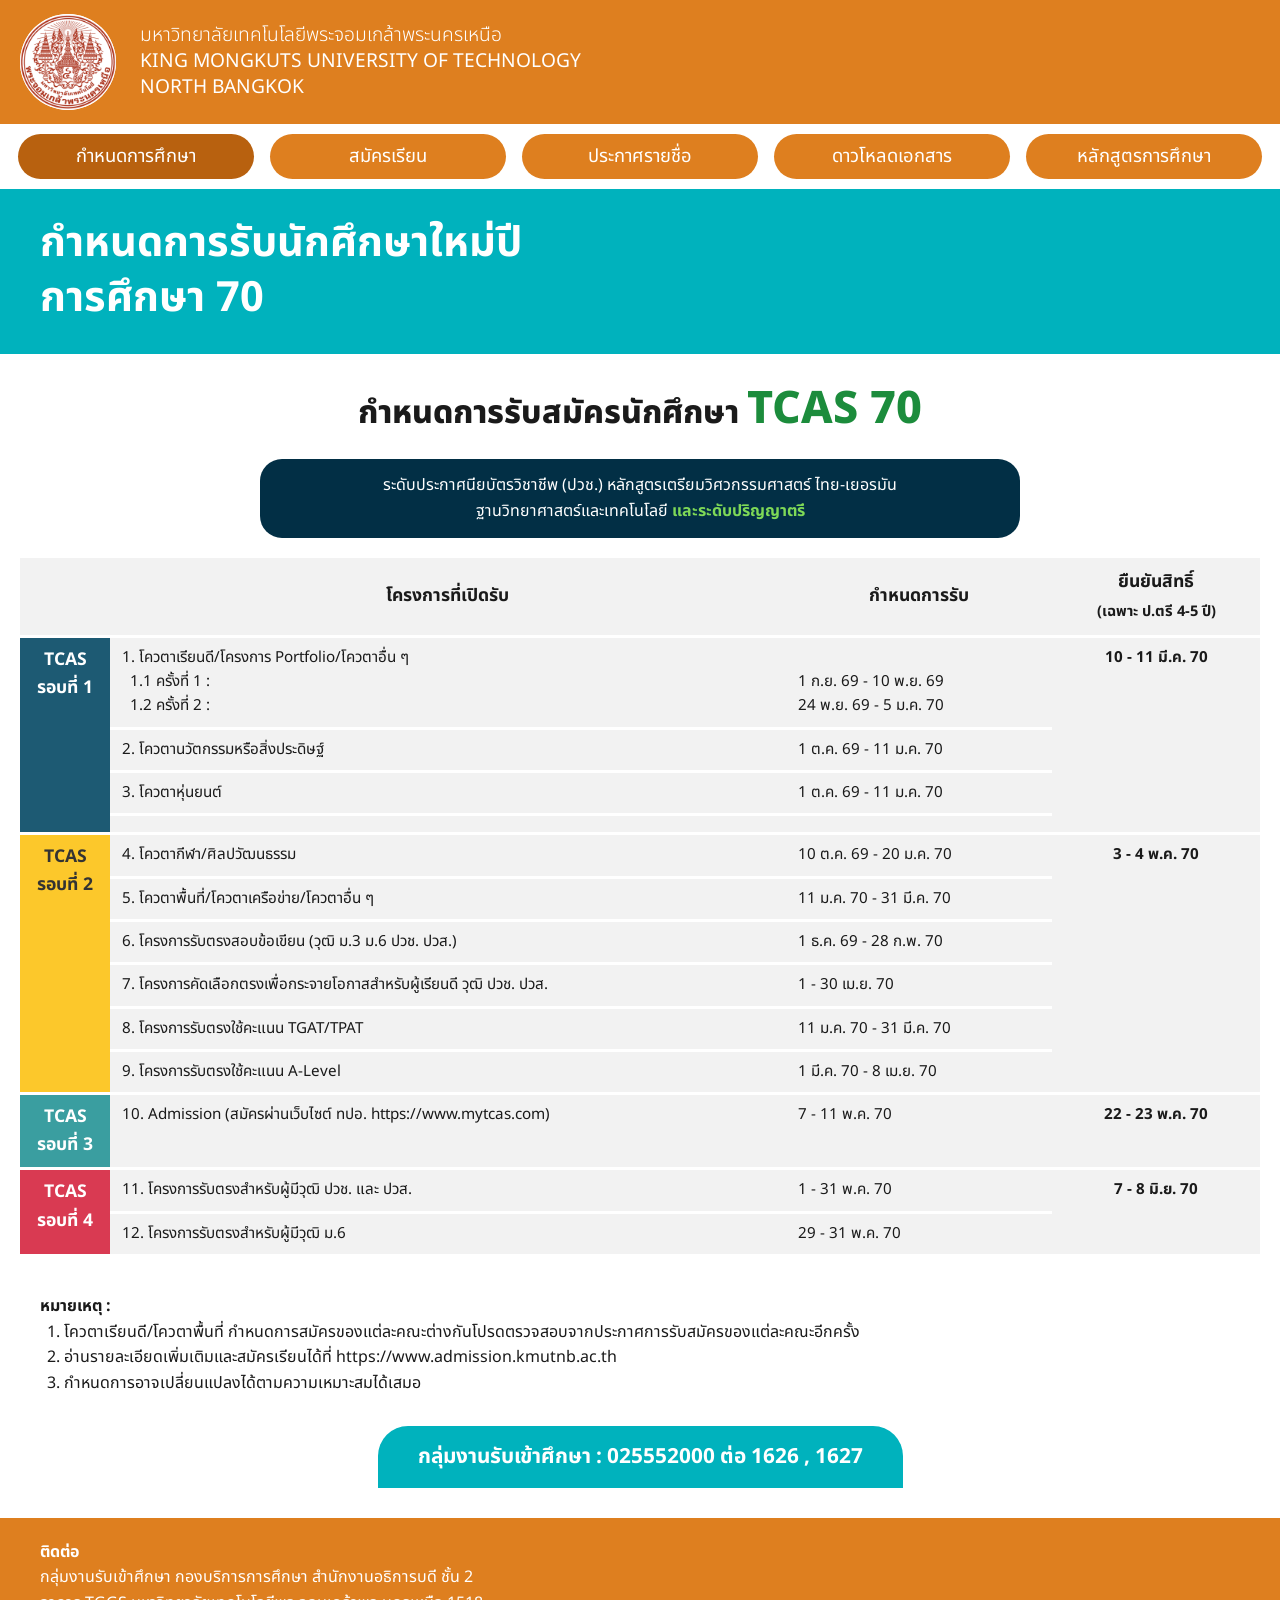
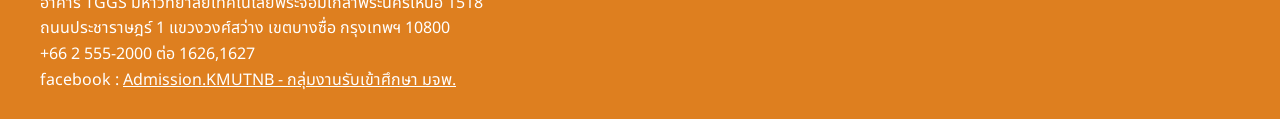
<file: schedule.html>
<!doctype html>
<html lang="th">
  <head>
    <meta charset="UTF-8" />
    <meta name="viewport" content="width=device-width, initial-scale=1" />
    <title>กำหนดการศึกษา</title>
    <link rel="preconnect" href="https://fonts.googleapis.com" />
    <link
      href="https://fonts.googleapis.com/css2?family=Noto+Sans+Thai:wght@300;400;500;700;800&display=swap"
      rel="stylesheet"
    />
    <link rel="stylesheet" href="style.css" />
  </head>

  <body>
    <header class="site-header">
      <div class="logo-seal">
      <img class="logo-seal" src="logo.png" alt="ตรามหาวิทยาลัยเทคโนโลยีพระจอมเกล้าพระนครเหนือ" />
      </div>
      <div class="site-title">
        มหาวิทยาลัยเทคโนโลยีพระจอมเกล้าพระนครเหนือ
        <strong>
          KING MONGKUTS UNIVERSITY OF TECHNOLOGY
          <br />
          NORTH BANGKOK
        </strong>
      </div>
    </header>

    <nav class="nav">
      <a href="schedule.html" class="active">กำหนดการศึกษา</a>
      <a href="apply.html">สมัครเรียน</a>
      <a href="announce.html">ประกาศรายชื่อ</a>
      <a href="download.html">ดาวโหลดเอกสาร</a>
      <a href="curriculum.html">หลักสูตรการศึกษา</a>
    </nav>
    <main>
      <h1 class="banner-teal">
        กำหนดการรับนักศึกษาใหม่ปี
        <br />
        การศึกษา 70
      </h1>
      <div class="tcas-wrap">
        <h2 class="tcas-title">
          กำหนดการรับสมัครนักศึกษา
          <em>TCAS 70</em>
        </h2>
        <p class="tcas-head">
          ระดับประกาศนียบัตรวิชาชีพ (ปวช.) หลักสูตรเตรียมวิศวกรรมศาสตร์ ไทย-เยอรมัน
          <br />
          ฐานวิทยาศาสตร์และเทคโนโลยี
          <b>และระดับปริญญาตรี</b>
        </p>
        <table class="tcas">
          <thead>
            <tr>
              <th></th>
              <th>โครงการที่เปิดรับ</th>
              <th>กำหนดการรับ</th>
              <th>
                ยืนยันสิทธิ์
                <br />
                <small>(เฉพาะ ป.ตรี 4-5 ปี)</small>
              </th>
            </tr>
          </thead>
          <tbody>
            <tr>
              <td class="round r1" rowspan="4">
                TCAS
                <br />
                รอบที่ 1
              </td>
              <td>
                1. โควตาเรียนดี/โครงการ Portfolio/โควตาอื่น ๆ
                <br />
                &nbsp;&nbsp;1.1 ครั้งที่ 1 :
                <br />
                &nbsp;&nbsp;1.2 ครั้งที่ 2 :
              </td>
              <td class="dates">
                <br />
                1 ก.ย. 69 - 10 พ.ย. 69
                <br />
                24 พ.ย. 69 - 5 ม.ค. 70
              </td>
              <td class="confirm" rowspan="4">10 - 11 มี.ค. 70</td>
            </tr>
            <tr>
              <td>2. โควตานวัตกรรมหรือสิ่งประดิษฐ์</td>
              <td class="dates">1 ต.ค. 69 - 11 ม.ค. 70</td>
            </tr>
            <tr>
              <td>3. โควตาหุ่นยนต์</td>
              <td class="dates">1 ต.ค. 69 - 11 ม.ค. 70</td>
            </tr>
            <tr><td colspan="2"></td></tr>
            <tr>
              <td class="round r2" rowspan="6">
                TCAS
                <br />
                รอบที่ 2
              </td>
              <td>4. โควตากีฬา/ศิลปวัฒนธรรม</td>
              <td class="dates">10 ต.ค. 69 - 20 ม.ค. 70</td>
              <td class="confirm" rowspan="6">3 - 4 พ.ค. 70</td>
            </tr>
            <tr>
              <td>5. โควตาพื้นที่/โควตาเครือข่าย/โควตาอื่น ๆ</td>
              <td class="dates">11 ม.ค. 70 - 31 มี.ค. 70</td>
            </tr>
            <tr>
              <td>6. โครงการรับตรงสอบข้อเขียน (วุฒิ ม.3 ม.6 ปวช. ปวส.)</td>
              <td class="dates">1 ธ.ค. 69 - 28 ก.พ. 70</td>
            </tr>
            <tr>
              <td>7. โครงการคัดเลือกตรงเพื่อกระจายโอกาสสำหรับผู้เรียนดี วุฒิ ปวช. ปวส.</td>
              <td class="dates">1 - 30 เม.ย. 70</td>
            </tr>
            <tr>
              <td>8. โครงการรับตรงใช้คะแนน TGAT/TPAT</td>
              <td class="dates">11 ม.ค. 70 - 31 มี.ค. 70</td>
            </tr>
            <tr>
              <td>9. โครงการรับตรงใช้คะแนน A-Level</td>
              <td class="dates">1 มี.ค. 70 - 8 เม.ย. 70</td>
            </tr>
            <tr>
              <td class="round r3">
                TCAS
                <br />
                รอบที่ 3
              </td>
              <td>10. Admission (สมัครผ่านเว็บไซต์ ทปอ. https://www.mytcas.com)</td>
              <td class="dates">7 - 11 พ.ค. 70</td>
              <td class="confirm">22 - 23 พ.ค. 70</td>
            </tr>
            <tr>
              <td class="round r4" rowspan="2">
                TCAS
                <br />
                รอบที่ 4
              </td>
              <td>11. โครงการรับตรงสำหรับผู้มีวุฒิ ปวช. และ ปวส.</td>
              <td class="dates">1 - 31 พ.ค. 70</td>
              <td class="confirm" rowspan="2">7 - 8 มิ.ย. 70</td>
            </tr>
            <tr>
              <td>12. โครงการรับตรงสำหรับผู้มีวุฒิ ม.6</td>
              <td class="dates">29 - 31 พ.ค. 70</td>
            </tr>
          </tbody>
        </table>
      </div>
      <div class="note">
        <b>หมายเหตุ :</b>
        <ol>
          <li>
            โควตาเรียนดี/โควตาพื้นที่
            กำหนดการสมัครของแต่ละคณะต่างกันโปรดตรวจสอบจากประกาศการรับสมัครของแต่ละคณะอีกครั้ง
          </li>
          <li>อ่านรายละเอียดเพิ่มเติมและสมัครเรียนได้ที่ https://www.admission.kmutnb.ac.th</li>
          <li>กำหนดการอาจเปลี่ยนแปลงได้ตามความเหมาะสมได้เสมอ</li>
        </ol>
      </div>
      <p class="contact-pill">กลุ่มงานรับเข้าศึกษา : 025552000 ต่อ 1626 , 1627</p>
    </main>
    <footer class="footer-orange">
      <b>ติดต่อ</b>
      <br />
      กลุ่มงานรับเข้าศึกษา กองบริการการศึกษา สำนักงานอธิการบดี ชั้น 2
      <br />
      อาคาร TGGS มหาวิทยาลัยเทคโนโลยีพระจอมเกล้าพระนครเหนือ 1518
      <br />
      ถนนประชาราษฎร์ 1 แขวงวงศ์สว่าง เขตบางซื่อ กรุงเทพฯ 10800
      <br />
      +66 2 555-2000 ต่อ 1626,1627
      <br />
      facebook :
      <u>Admission.KMUTNB - กลุ่มงานรับเข้าศึกษา มจพ.</u>
    </footer>
  </body>
</html>
</file>
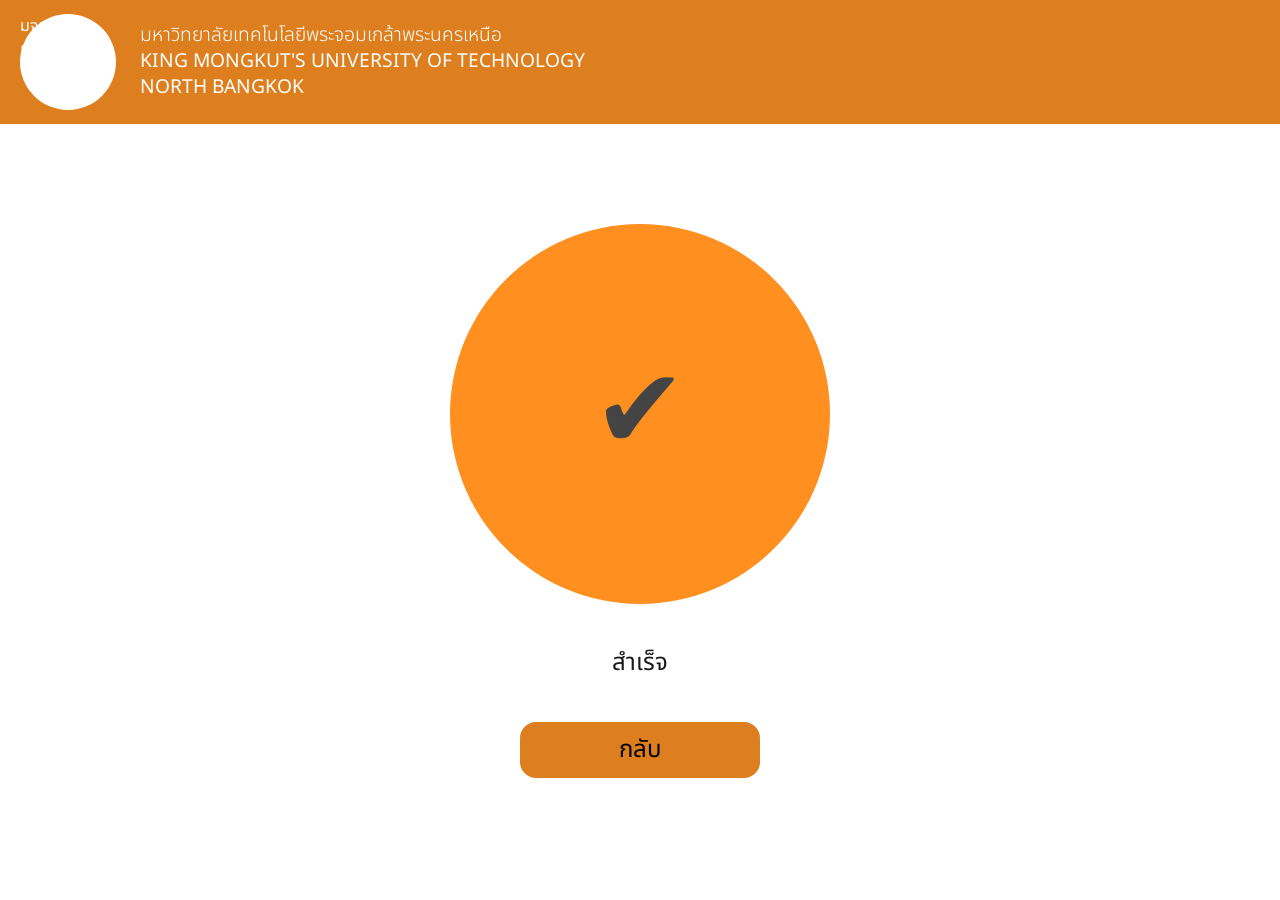
<file: success.html>
<!doctype html>
<html lang="th">
  <head>
    <meta charset="UTF-8" />
    <meta name="viewport" content="width=device-width, initial-scale=1" />
    <title>สำเร็จ</title>
    <link rel="preconnect" href="https://fonts.googleapis.com" />
    <link
      href="https://fonts.googleapis.com/css2?family=Noto+Sans+Thai:wght@300;400;500;700;800&display=swap"
      rel="stylesheet"
    />
    <link rel="stylesheet" href="style.css" />
  </head>
  <body>
    <header class="site-header">
      <div class="logo-seal">
        มจพ.
        <br />
        KMUTNB
      </div>
      <div class="site-title">
        มหาวิทยาลัยเทคโนโลยีพระจอมเกล้าพระนครเหนือ
        <strong>
          KING MONGKUT&#39;S UNIVERSITY OF TECHNOLOGY
          <br />
          NORTH BANGKOK
        </strong>
      </div>
    </header>
    <main class="success">
      <div class="check" aria-hidden="true">✔</div>
      <p>สำเร็จ</p>
      <a class="btn-ok" style="display: grid; place-items: center; margin: 0" href="index.html">
        กลับ
      </a>
    </main>
  </body>
</html>
</file>
<file: style.css>
/* ===== พื้นฐาน ===== */
:root {
  --orange: #de7f1f;
  --orange-light: #ff8f1f;
  --teal: #00b2bd;
  --maroon: #8b3a3a;
  --maroon-soft: #a96a6a;
  --grey: #d9d9d9;
  --ink: #1a1a1a;
}
* {
  box-sizing: border-box;
  margin: 0;
  padding: 0;
}
html {
  font-size: 16px;
}
body {
  font-family: "Noto Sans Thai", "Sarabun", "Tahoma", sans-serif;
  color: var(--ink);
  background: #fff;
  line-height: 1.6;
  min-height: 100vh;
  display: flex;
  flex-direction: column;
}
a {
  color: inherit;
  text-decoration: none;
}
main {
  flex: 1;
}
:focus-visible {
  outline: 3px solid var(--ink);
  outline-offset: 2px;
}

/* ===== หัวเว็บสีส้ม ===== */
.site-header {
  background: var(--orange);
  color: #fff;
  display: flex;
  align-items: center;
  gap: 24px;
  padding: 14px 20px;
}
.logo-seal {
  flex: none;
  width: 96px;
  height: 96px;
  border-radius: 50%;
  background: #fff;
  object-fit: contain;
}
.site-title {
  font-size: 1.2rem;
  line-height: 1.35;
  font-weight: 300;
}
.site-title strong {
  display: block;
  font-weight: 400;
}

/* ===== เมนู ===== */
.nav {
  display: flex;
  flex-wrap: wrap;
  gap: 16px;
  justify-content: space-between;
  padding: 10px 18px;
  background: #fff;
}
.nav a {
  flex: 1 1 150px;
  text-align: center;
  background: var(--orange);
  color: #fff;
  border-radius: 999px;
  padding: 8px 14px;
  font-size: 1.15rem;
}
.nav a:hover,
.nav a.active {
  background: #b8610f;
}

/* ===== แถบหัวเรื่องหน้าย่อย ===== */
.page-title {
  background: var(--orange-light);
  text-align: center;
  font-size: 2.6rem;
  font-weight: 500;
  padding: 6px 10px;
  line-height: 1.4;
}

/* ===== ท้ายเว็บสีดำ ===== */
.site-footer {
  background: #000;
  color: #fff;
  display: flex;
  flex-wrap: wrap;
  align-items: center;
  justify-content: space-between;
  gap: 24px;
  padding: 28px 40px;
  font-size: 0.95rem;
}
.footer-logo {
  background: #fff;
  padding: 6px 10px;
  font-weight: 800;
  font-size: 1.8rem;
  letter-spacing: -1px;
  line-height: 1;
}
.footer-logo .k {
  color: var(--orange);
}
.footer-logo .m {
  color: #888;
}
.footer-logo .n {
  color: #2c9a2c;
}
.footer-logo small {
  display: block;
  font-size: 0.55rem;
  letter-spacing: 0;
  color: #000;
  font-weight: 600;
  text-align: right;
}
.social {
  background: #444;
  padding: 12px 24px;
  text-align: center;
  color: #ccc;
}
.social span {
  display: inline-grid;
  place-items: center;
  width: 30px;
  height: 30px;
  border: 2px solid #ddd;
  border-radius: 50%;
  margin: 6px 3px 0;
  font-size: 0.8rem;
  color: #ddd;
}

/* ===== หน้าแรก ===== */
.hero {
  min-height: 420px;
  display: flex;
  align-items: flex-end;
  position: relative;
  overflow: hidden;
  background:
    radial-gradient(
      circle at 70% 62%,
      #ff3b1a 0 14px,
      rgba(255, 80, 30, 0.55) 40px,
      transparent 160px
    ),
    linear-gradient(#e8872b 0%, #f0a04a 55%, #c9702a 100%);
}
.hero .wall {
  position: relative;
  z-index: 0;
  width: 100%;
  color: #f1c40f;
  padding: 34px 40px;
  font-weight: 800;
  font-size: 2rem;
  line-height: 1.3;
}
/* แถบสีเทาเอียง แยกออกมาเป็นชั้นหลัง เพื่อให้ตัวหนังสือตรง */
.hero .wall::before {
  content: "";
  position: absolute;
  inset: 0;
  z-index: -1;
  background: #37393d;
  transform-origin: left bottom;
}
.hero .wall small {
  display: block;
  font-size: 1.1rem;
  color: #e6d36a;
}

/* ===== หน้ากำหนดการศึกษา ===== */
.banner-teal {
  background: var(--teal);
  color: #fff;
  padding: 28px 40px;
  font-size: 2.6rem;
  font-weight: 700;
  line-height: 1.3;
}
.tcas-wrap {
  padding: 20px;
}
.tcas-head {
  background: #022f45;
  color: #fff;
  border-radius: 22px;
  padding: 14px 24px;
  text-align: center;
  max-width: 760px;
  margin: 0 auto 20px;
}
.tcas-head b {
  color: #7ed957;
}
.tcas-title {
  text-align: center;
  font-size: 2rem;
  font-weight: 800;
  margin-bottom: 14px;
}
.tcas-title em {
  font-style: normal;
  color: #1c8c3c;
  font-size: 2.8rem;
}
table.tcas {
  width: 100%;
  border-collapse: collapse;
  background: #f2f2f2;
  font-size: 0.95rem;
}
table.tcas th {
  padding: 10px;
  font-size: 1.1rem;
}
table.tcas td {
  padding: 8px 12px;
  vertical-align: top;
  border-top: 3px solid #fff;
}
table.tcas td.round {
  width: 90px;
  color: #fff;
  font-weight: 700;
  font-size: 1.1rem;
  text-align: center;
}
.r1 {
  background: #1d5a73;
}
.r2 {
  background: #fcc82b;
  color: #333 !important;
}
.r3 {
  background: #3a9ea0;
}
.r4 {
  background: #d93a52;
}
.dates {
  white-space: nowrap;
}
.confirm {
  font-weight: 700;
  color: #1a1a1a;
  text-align: center;
  white-space: nowrap;
}
.note {
  padding: 20px 40px;
}
.note ol {
  margin-left: 24px;
}
.contact-pill {
  display: block;
  width: fit-content;
  margin: 10px auto 30px;
  background: var(--teal);
  color: #fff;
  padding: 14px 40px;
  border-radius: 30px 30px 0 0;
  font-weight: 700;
  font-size: 1.3rem;
}
.footer-orange {
  background: var(--orange);
  color: #fff;
  padding: 22px 40px 26px;
}

/* ===== หน้าสมัครเรียน (โทนแดงเลือดหมู) ===== */
body.apply .top {
  display: flex;
  align-items: center;
  justify-content: space-between;
  padding: 12px 20px;
}
body.apply .btns a {
  display: inline-block;
  background: var(--maroon);
  color: #fff;
  border-radius: 12px;
  padding: 6px 20px;
  margin-left: 10px;
  font-size: 1.1rem;
}
body.apply .btns a:hover {
  background: #6e2a2a;
}
.apply-hero {
  background: var(--maroon-soft);
  color: #fff;
  padding: 20px 24px;
  height: 106px;
}
.apply-hero h1 {
  font-weight: 400;
  font-size: 1.9rem;
  line-height: 1.2;
}
.apply-hero p {
  margin-left: 46px;
  font-size: 1.2rem;
}
.apply-table {
  width: 100%;
  max-width: 1100px;
  margin: 20px auto;
  border-collapse: collapse;
}
.apply-table thead th {
  color: var(--maroon);
  font-size: 2rem;
  font-weight: 400;
  text-align: left;
  padding: 10px 24px;
}
.apply-table thead th:not(:first-child) {
  font-size: 1.8rem;
  white-space: nowrap;
}
.apply-table td {
  padding: 7px 24px;
  font-size: 0.95rem;
  vertical-align: middle;
}
.apply-table tr.faculty td {
  background: var(--grey);
  color: var(--orange);
  font-size: 1rem;
  padding: 3px 16px;
}
.apply-table td.d {
  white-space: nowrap;
  font-size: 0.9rem;
}
.contact-maroon {
  background: var(--maroon);
  color: #fff;
  text-align: center;
  padding: 36px 20px;
  font-size: 1.6rem;
  line-height: 1.5;
}
.contact-maroon u {
  text-underline-offset: 4px;
}

/* ===== หน้าประกาศรายชื่อ ===== */
.announce {
  max-width: 1500px;
  margin: 0 auto;
  padding: 36px 40px 80px;
}
.round-row {
  display: flex;
  gap: 56px;
  margin-bottom: 64px;
  font-size: 1.15rem;
}
.round-row .no {
  flex: none;
  width: 110px;
}

/* ===== หน้าดาวน์โหลด ===== */
.empty {
  min-height: 420px;
  display: grid;
  place-items: center;
  font-size: 1.3rem;
}

/* ===== หน้าหลักสูตร ===== */
.curr-head {
  background: #9a5050;
  color: #fff;
  display: flex;
  align-items: center;
  gap: 16px;
  padding: 12px 20px;
}
.curr-head .site-title {
  font-size: 1rem;
}
.campus {
  text-align: center;
  color: var(--maroon-soft);
  font-size: 1.4rem;
  margin: 14px 0 4px;
}
.faculty-bar {
  background: var(--grey);
  color: var(--orange);
  text-align: center;
  font-size: 1.25rem;
  padding: 2px;
}
.majors {
  list-style: none;
  text-align: center;
  font-size: 1.2rem;
  padding: 10px 0 26px;
}
.majors li {
  padding: 2px 0;
}

/* ===== ฟอร์ม ลงทะเบียน / เข้าสู่ระบบ ===== */
.form-page main {
  padding: 40px 20px 60px;
}
.form-grid {
  display: grid;
  grid-template-columns: repeat(3, 1fr);
  gap: 46px 30px;
  max-width: 1500px;
  margin: 60px auto;
}
.field {
  display: flex;
  align-items: center;
  gap: 12px;
  font-size: 1.3rem;
}
.field label {
  white-space: nowrap;
}
.field input {
  flex: 1;
  min-width: 0;
  height: 56px;
  border: 0;
  border-radius: 14px;
  background: var(--grey);
  padding: 0 16px;
  font: inherit;
}
.field input:focus {
  outline: 3px solid var(--orange);
}
.btn-ok {
  display: block;
  margin: 50px auto 0;
  width: 240px;
  height: 56px;
  border: 0;
  border-radius: 16px;
  background: var(--orange);
  color: #000;
  font: inherit;
  font-size: 1.5rem;
  cursor: pointer;
}
.btn-ok:hover {
  background: #b8610f;
  color: #fff;
}
.login-form {
  max-width: 900px;
  margin: 110px auto 0;
  display: grid;
  gap: 50px;
}
.login-form .field label {
  width: 220px;
  text-align: right;
}

/* ===== หน้าสำเร็จ ===== */
.success {
  display: flex;
  flex-direction: column;
  align-items: center;
  padding: 100px 20px 60px;
  gap: 40px;
  font-size: 1.5rem;
}
.check {
  width: min(380px, 70vw);
  aspect-ratio: 1;
  border-radius: 50%;
  background: var(--orange-light);
  display: grid;
  place-items: center;
  font-size: 7rem;
  color: #444;
}

/* ===== มือถือ ===== */
@media (max-width: 800px) {
  .site-header {
    gap: 12px;
  }
  .logo-seal {
    width: 64px;
    height: 64px;
    font-size: 0.7rem;
  }
  .site-title {
    font-size: 0.9rem;
  }
  .page-title {
    font-size: 1.8rem;
  }
  .banner-teal {
    font-size: 1.7rem;
    padding: 20px;
  }
  .form-grid {
    grid-template-columns: 1fr;
  }
  .login-form .field label {
    width: auto;
    text-align: left;
  }
  .login-form .field {
    flex-wrap: wrap;
  }
  .round-row {
    flex-direction: column;
    gap: 6px;
  }
  .tcas-wrap,
  .note {
    overflow-x: auto;
  }
  .apply-table {
    display: block;
    overflow-x: auto;
  }
  .hero .wall {
    font-size: 1.2rem;
    padding: 20px;
  }
  body.apply .top {
    flex-direction: column;
    gap: 10px;
  }
}
</file>
